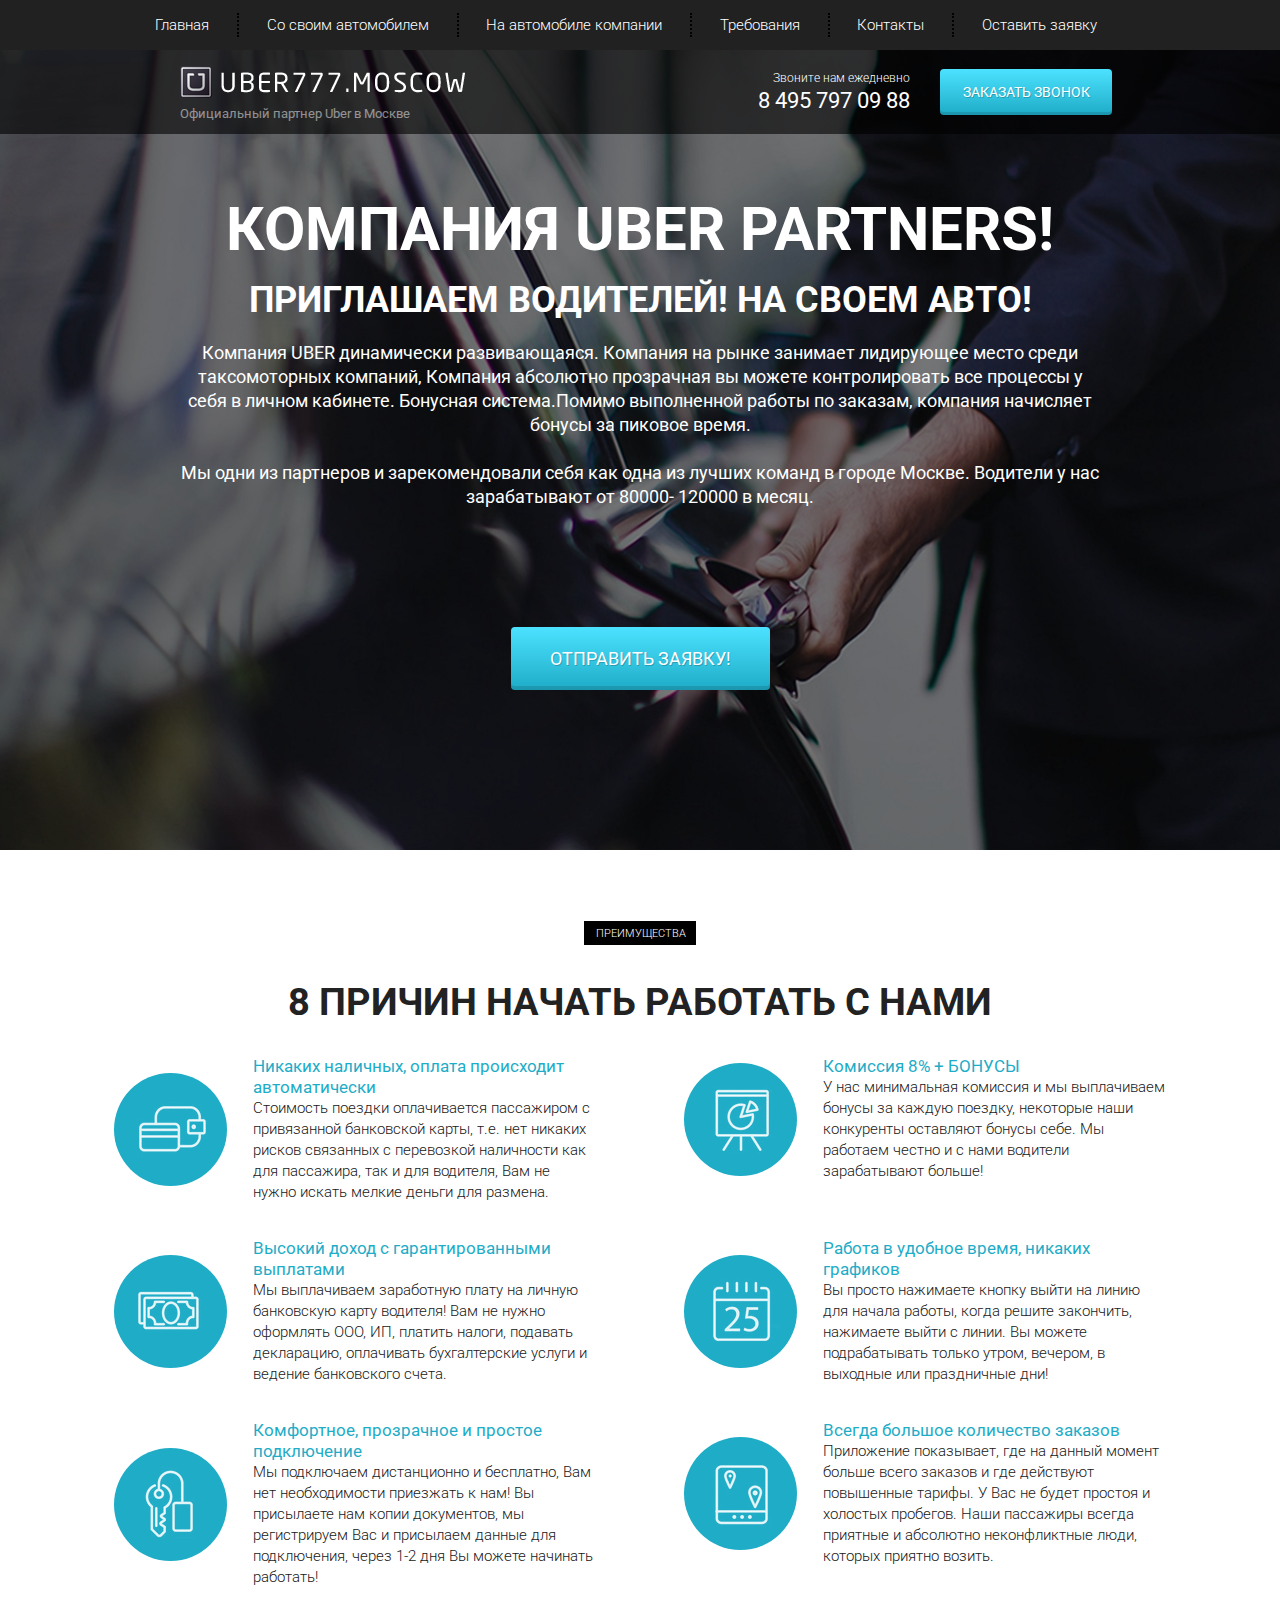
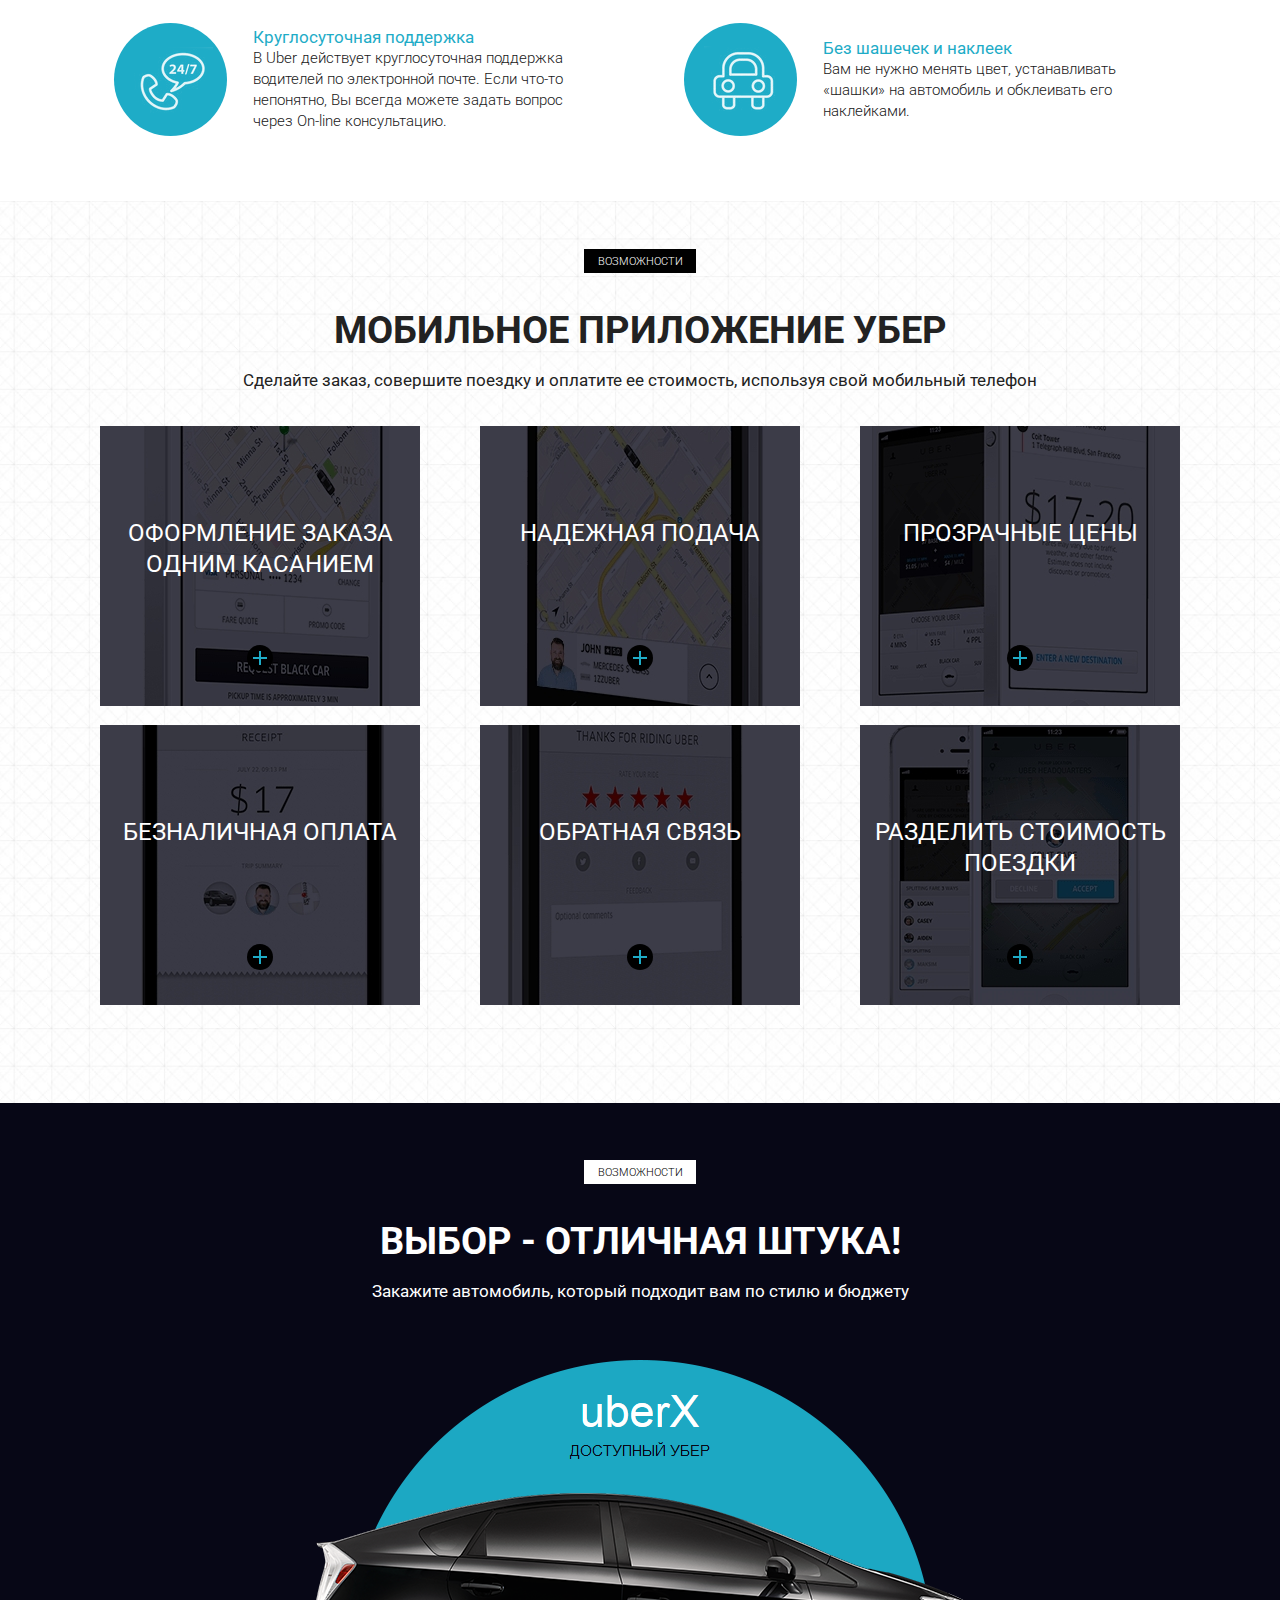
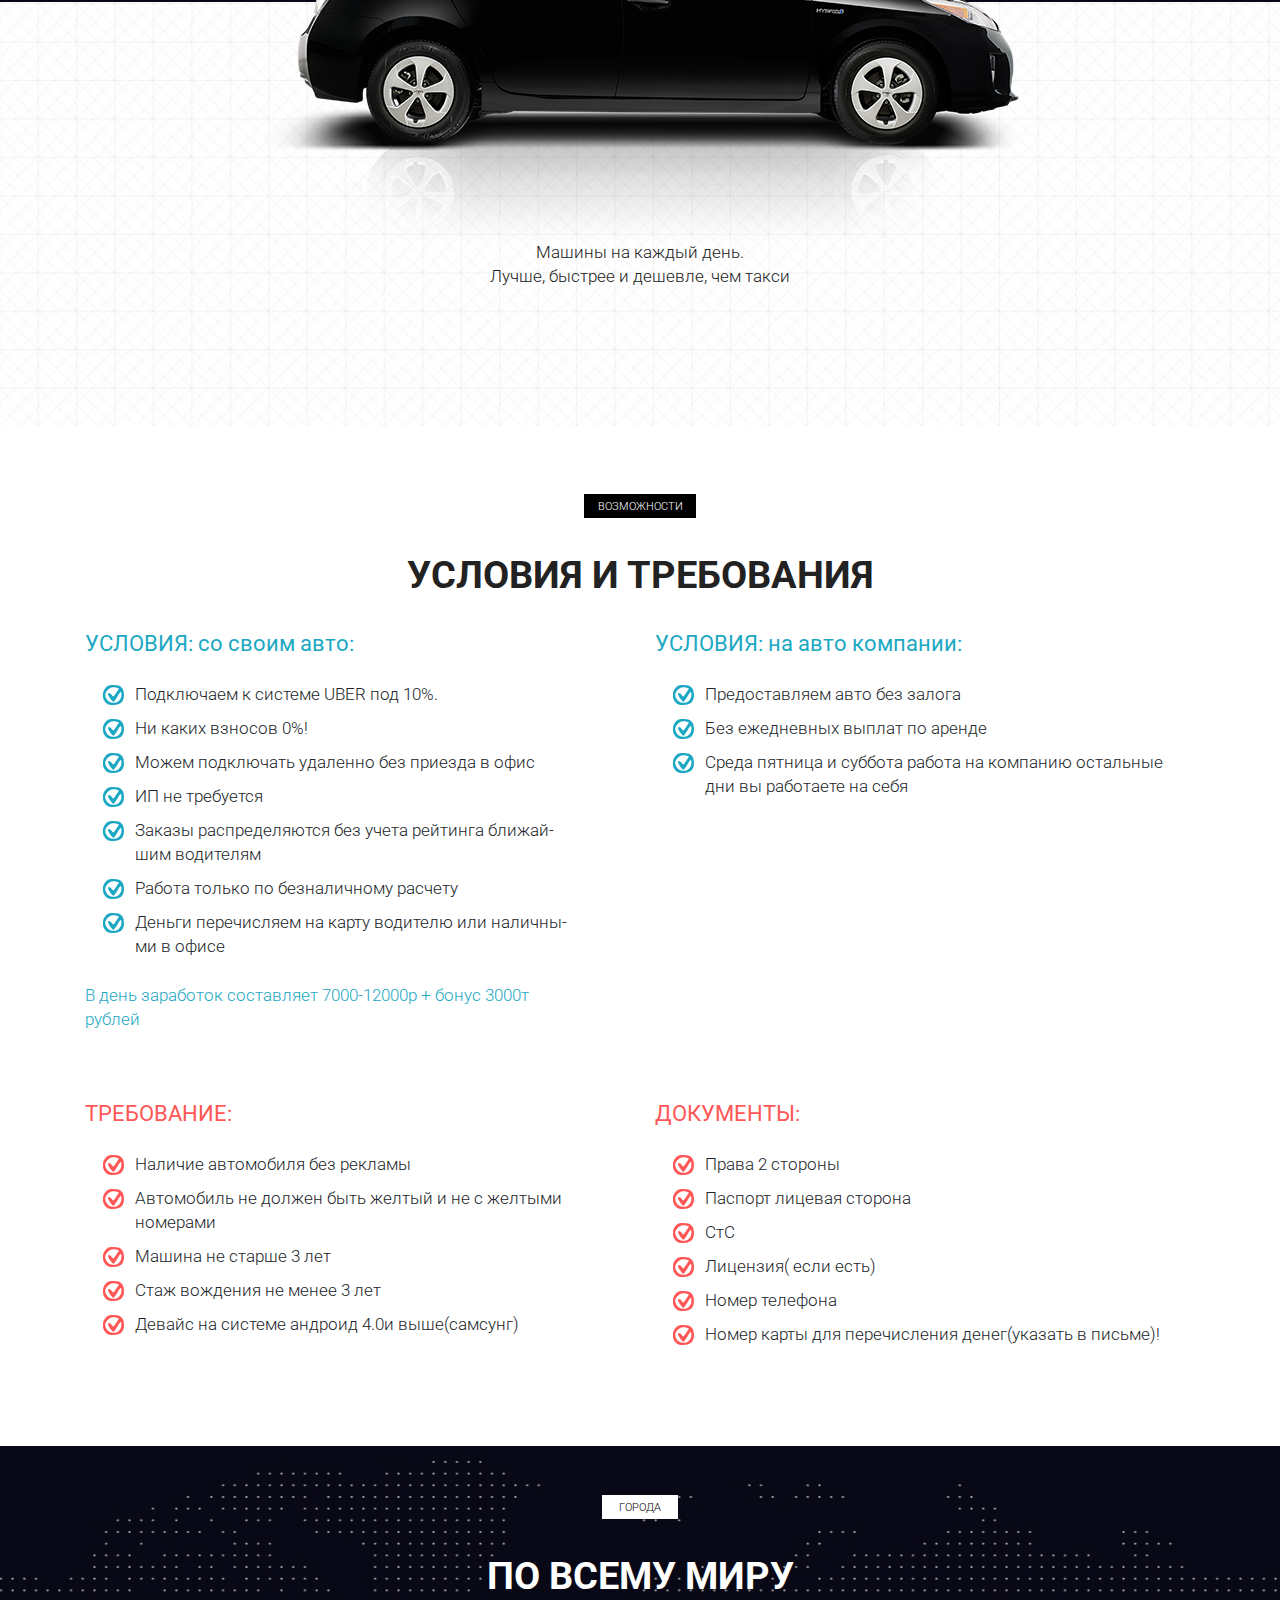
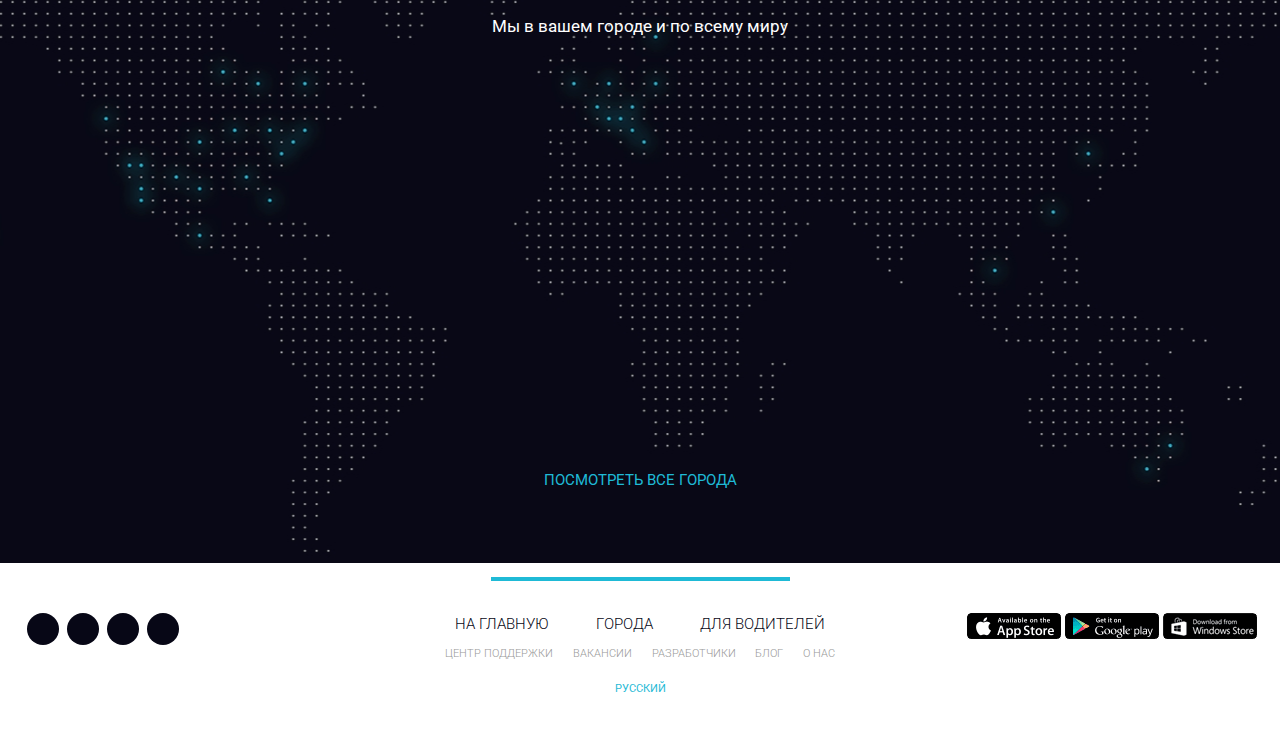
<file: index.html>
<!DOCTYPE html>
<html lang="ru">
<head>
    <meta charset="UTF-8">
    <meta name="viewport" content="width=device-width, initial-scale=1.0">
    <meta http-equiv="X-UA-Compatible" content="ie=edge">
    <title>Uber</title>
    <link rel="shortcut icon" href="icons/favicon.ico" type="image/x-icon">
    <link href="https://fonts.googleapis.com/css?family=Roboto:300,400,700&amp;subset=cyrillic-ext" rel="stylesheet">
    <link rel="stylesheet" href="css/bootstrap-reboot.min.css">
    <link rel="stylesheet" href="css/bootstrap-grid.min.css">
    <link rel="stylesheet" href="https://use.fontawesome.com/releases/v5.8.2/css/all.css" integrity="sha384-oS3vJWv+0UjzBfQzYUhtDYW+Pj2yciDJxpsK1OYPAYjqT085Qq/1cq5FLXAZQ7Ay" crossorigin="anonymous">
    <link rel="stylesheet" href="css/style.min.css">
</head>
<body>
    <header>
        <nav>
            <div class="container">
                <ul class="menu">
                    <li class="menu_item"><a href="#" class="menu_link">Главная</a></li>
                    <li class="menu_item"><a href="#require" class="menu_link">Со своим автомобилем</a></li>
                    <li class="menu_item"><a href="#require" class="menu_link">На автомобиле компании</a></li>
                    <li class="menu_item"><a href="#" class="menu_link">Требования</a></li>
                    <li class="menu_item"><a href="#" class="menu_link">Контакты</a></li>
                    <li class="menu_item"><a href="#" class="menu_link">Оставить заявку</a></li>
                </ul>
            </div>
            <div class="hamburger">
                <span></span>
                <span></span>
                <span></span>
            </div>
        </nav>
        <div class="subheader">
            <div class="container">
                <div class="row">
                    <div class="col-6 col-md-4 offset-md-1">
                        <a href="#" class="subheader_logo"><img src="icons/logo.png" alt="logo"></a>
                        <div class="subheader_official">Официальный партнер Uber в Москве</div>
                    </div>
    
                    <div class="xs-hidden col-md-3 offset-md-1 col-xl-2 offset-xl-2">
                        <div class="subheader_call">Звоните нам ежедневно</div>
                        <a href="tel:84957970988" class="subheader_phone">8 495 797 09 88</a>
                    </div>
    
                    <div class="col-6 col-md-3">
                        <a href="tel:84957970988" class="xs-visible subheader_phone">8 495 797 09 88</a>
                        <button class="subheader_btn">заказать звонок</button>
                    </div>
                </div>
            </div>
        </div>
    </header>

    <section class="promo">
        <div class="container">
            <div class="row">
                <div class="col-md-12 offset-md-0 col-lg-10 offset-lg-1">
                    <h1 class="promo_header">КОМПАНИЯ UBER PARTNERS!</h1>
                    <h2 class="promo_subheader">ПРИГЛАШАЕМ ВОДИТЕЛЕЙ! НА СВОЕМ АВТО!</h2>
                    <div class="promo_descr">
                        Компания UBER  динамически развивающаяся. Компания на рынке занимает лидирующее место среди
                        таксомоторных компаний, Компания абсолютно прозрачная вы можете контролировать все процессы у себя в личном кабинете. Бонуcная система.Помимо выполненной работы по заказам, компания начисляет бонусы за
                        пиковое время.
                        <br><br>
                        Мы одни из партнеров и зарекомендовали себя как одна из лучших команд в городе Москве.  Водители у нас
                        зарабатывают от 80000- 120000 в месяц.
                    </div>
                    <button class="promo_btn">ОТПРАВИТЬ ЗАЯВКУ!</button>
                </div>
            </div>
        </div>
    </section>

    <section class="reasons">
        <div class="container">
            <div class="label">преимущества</div>
            <h2 class="title">8 причин начать работать с нами</h2>
            <div class="row">
                <div class="col-md-6">
                    <div class="reasons_block">
                        <div class="reasons_round">
                            <img src="icons/reasons/reason_1.png" alt="reason">
                        </div>
                        <div class="reasons_descr">
                            <div class="reasons_subtitle">Никаких наличных, оплата происходит автоматически</div>
                            <div class="reasons_text">
                                Стоимость поездки оплачивается пассажиром с привязанной банковской карты, т.е. нет никаких рисков связанных с перевозкой наличности как для пассажира, так и для водителя, Вам не нужно искать мелкие деньги для размена.
                            </div>
                        </div>
                    </div>
                </div>
                <div class="col-md-6">
                    <div class="reasons_block">
                        <div class="reasons_round">
                            <img src="icons/reasons/reason_2.png" alt="reason">
                        </div>
                        <div class="reasons_descr">
                            <div class="reasons_subtitle">Комиссия 8% + БОНУСЫ</div>
                            <div class="reasons_text">
                                У нас минимальная комиссия и мы выплачиваем бонусы за каждую поездку, некоторые наши конкуренты оставляют бонусы себе. Мы работаем честно и с нами водители зарабатывают больше!
                            </div>
                        </div>
                    </div>
                </div>
                <div class="col-md-6">
                    <div class="reasons_block">
                        <div class="reasons_round">
                            <img src="icons/reasons/reason_3.png" alt="reason">
                        </div>
                        <div class="reasons_descr">
                            <div class="reasons_subtitle">Высокий доход с гарантированными выплатами</div>
                            <div class="reasons_text">
                                Мы выплачиваем заработную плату на личную банковскую карту водителя! Вам не нужно оформлять ООО, ИП, платить налоги, подавать декларацию, оплачивать бухгалтерские услуги и ведение банковского счета.
                            </div>
                        </div>
                    </div>
                </div>
                <div class="col-md-6">
                    <div class="reasons_block">
                        <div class="reasons_round">
                            <img src="icons/reasons/reason_4.png" alt="reason">
                        </div>
                        <div class="reasons_descr">
                            <div class="reasons_subtitle">Работа в удобное время, никаких графиков</div>
                            <div class="reasons_text">
                                Вы просто нажимаете кнопку выйти на линию для начала работы, когда решите закончить, нажимаете выйти с линии. Вы можете подрабатывать только утром, вечером, в выходные или праздничные дни!
                            </div>
                        </div>
                    </div>
                </div>
                <div class="col-md-6">
                    <div class="reasons_block">
                        <div class="reasons_round">
                            <img src="icons/reasons/reason_5.png" alt="reason">
                        </div>
                        <div class="reasons_descr">
                            <div class="reasons_subtitle">Комфортное, прозрачное и простое подключение</div>
                            <div class="reasons_text">
                                Мы подключаем дистанционно и бесплатно, Вам нет необходимости приезжать к нам! Вы присылаете нам копии документов, мы регистрируем Вас и присылаем данные для подключения, через 1-2 дня Вы можете начинать работать!
                            </div>
                        </div>
                    </div>
                </div>
                <div class="col-md-6">
                    <div class="reasons_block">
                        <div class="reasons_round">
                            <img src="icons/reasons/reason_6.png" alt="reason">
                        </div>
                        <div class="reasons_descr">
                            <div class="reasons_subtitle">Всегда большое количество заказов</div>
                            <div class="reasons_text">
                                Приложение показывает, где на данный момент больше всего заказов и где действуют повышенные тарифы. У Вас не будет простоя и холостых пробегов. Наши пассажиры всегда приятные и абсолютно неконфликтные люди, которых приятно возить.
                            </div>
                        </div>
                    </div>
                </div>
                <div class="col-md-6">
                    <div class="reasons_block">
                        <div class="reasons_round">
                            <img src="icons/reasons/reason_7.png" alt="reason">
                        </div>
                        <div class="reasons_descr">
                            <div class="reasons_subtitle">Круглосуточная поддержка</div>
                            <div class="reasons_text">
                                В Uber действует круглосуточная поддержка водителей по электронной почте. Если что-то непонятно, Вы всегда можете задать вопрос через On-line консультацию.
                            </div>
                        </div>
                    </div>
                </div>
                <div class="col-md-6">
                    <div class="reasons_block">
                        <div class="reasons_round">
                            <img src="icons/reasons/reason_8.png" alt="reason">
                        </div>
                        <div class="reasons_descr">
                            <div class="reasons_subtitle">Без шашечек и наклеек</div>
                            <div class="reasons_text">
                                Вам не нужно менять цвет, устанавливать «шашки» на автомобиль и обклеивать его наклейками.
                            </div>
                        </div>
                    </div>
                </div>
            </div>
        </div>
    </section>

    <section class="mobile">
        <div class="container">
            <div class="label">возможности</div>
            <h2 class="title">мобильное приложение убер</h2>
            <div class="subtitle">Сделайте заказ, совершите поездку и оплатите ее стоимость, используя свой мобильный телефон</div>

            <div class="row">
                <div class="col-md-6 col-lg-4">
                    <div class="mobile_item mobile_item_1">
                        <div class="mobile_item_subtitle">
                            оформление заказа одним касанием
                        </div>
                        <div class="mobile_item_plus"></div>
                    </div>
                </div>
                <div class="col-md-6 col-lg-4">
                    <div class="mobile_item mobile_item_2">
                        <div class="mobile_item_subtitle">
                            надежная подача
                        </div>
                        <div class="mobile_item_plus"></div>
                    </div>
                </div>
                <div class="col-md-6 col-lg-4">
                    <div class="mobile_item mobile_item_3">
                        <div class="mobile_item_subtitle">
                            прозрачные цены
                        </div>
                        <div class="mobile_item_plus"></div>
                    </div>
                </div>
                <div class="col-md-6 col-lg-4">
                    <div class="mobile_item mobile_item_4">
                        <div class="mobile_item_subtitle">
                            безналичная оплата
                        </div>
                        <div class="mobile_item_plus"></div>
                    </div>
                </div>
                <div class="col-md-6 col-lg-4">
                    <div class="mobile_item mobile_item_5">
                        <div class="mobile_item_subtitle">
                            обратная связь
                        </div>
                        <div class="mobile_item_plus"></div>
                    </div>
                </div>
                <div class="col-md-6 col-lg-4">
                    <div class="mobile_item mobile_item_6">
                        <div class="mobile_item_subtitle">
                            разделить стоимость поездки
                        </div>
                        <div class="mobile_item_plus"></div>
                    </div>
                </div>
            </div>
        </div>
    </section>

    <section class="choice">
        <div class="container">
            <div class="black"></div>
            <div class="label label_white">возможности</div>
            <h2 class="title title_white hidden-320">Выбор - отличная штука!</h2>
            <div class="subtitle subtitle_white hidden-320">Закажите автомобиль, который подходит вам по стилю и бюджету</div>

            <img src="img/car.png" alt="uber car" class="choice_img">
            <div class="choice_descr">
                Машины на каждый день.<br>
                Лучше, быстрее и дешевле, чем такси
            </div>
        </div>
    </section>

    <section class="require" id="require">
        <div class="container">
            <div class="label">возможности</div>
            <h2 class="title">условия и требования</h2>
        <div class="row">
            <div class="col-md-6">
                <div class="require_block">
                    <div class="require_title">
                        УСЛОВИЯ: со своим авто:
                    </div>
                    <ul class="require_list">
                        <li>Подключаем к системе UBER  под 10%.</li>
                        <li>
                            Ни каких взносов  0%!
                        </li>
                        <li>
                            Можем подключать удаленно без приезда в офис
                        </li>
                        <li>
                            ИП не требуется
                        </li>
                        <li>
                            Заказы распределяются без учета рейтинга ближай-<br>шим водителям
                        </li>
                        <li>
                            Работа только по безналичному расчету
                        </li>
                        <li>
                            Деньги перечисляем на карту водителю или наличны-<br>ми в офисе
                        </li>
                    </ul>
                    <div class="require_descr">
                        В день заработок составляет 7000-12000р + бонус 3000т<br> рублей
                    </div>
                </div>
            </div>
            <div class="col-md-6">
                <div class="require_block">
                    <div class="require_title">
                        УСЛОВИЯ: на авто компании:
                    </div>
                    <ul class="require_list">
                        <li>
                            Предоставляем авто без залога
                        </li>
                        <li>
                            Без ежедневных выплат по аренде
                        </li>
                        <li>
                            Среда пятница и суббота работа на компанию остальные дни вы работаете на себя
                        </li>
                    </ul>
                </div>
            </div>
            <div class="col-md-6">
                <div class="require_block require_block_nmb warning">
                    <div class="require_title">
                        ТРЕБОВАНИЕ:
                    </div>
                    <ul class="require_list">
                        <li>
                            Наличие автомобиля без рекламы
                        </li>
                        <li>
                            Автомобиль не должен быть желтый и не с желтыми номерами
                        </li>
                        <li>
                            Машина не старше 3 лет
                        </li>
                        <li>
                            Стаж вождения не менее 3 лет
                        </li>
                        <li>
                            Девайс на системе андроид 4.0и выше(самсунг)
                        </li>
                    </ul>
                </div>
            </div>
            <div class="col-md-6">
                <div class="require_block require_block_nmb warning">
                    <div class="require_title">
                        ДОКУМЕНТЫ:
                    </div>
                    <ul class="require_list">
                        <li>
                            Права 2 стороны
                        </li>
                        <li>
                            Паспорт лицевая сторона
                        </li>
                        <li>
                            СтС
                        </li>
                        <li>
                            Лицензия( если есть)
                        </li>
                        <li>
                            Номер телефона
                        </li>
                        <li>
                            Номер карты для перечисления денег(указать в письме)!
                        </li>
                    </ul>
                </div>
            </div>
        </div>
        </div>
    </section>

    <section class="world">
        <div class="container">
            <div class="label label_white label_min">города</div>
            <h2 class="title title_white">По всему миру</h2>
            <div class="subtitle subtitle_white">Мы в вашем городе и по всему миру</div>

            <a href="#" class="world_link">посмотреть все города</a>
        </div>
    </section>

    <footer>
        <div class="footer_divider"></div>
        <div class="footer_wrapper">
            <!-- Если не оборачивать каждый блок в обертку - получится криво -->
            <div>
                <div class="footer_social">
                    <a href="#" class="footer_social_item">
                        <i class="fab fa-facebook-f"></i>
                    </a>
                    <a href="#" class="footer_social_item">
                        <i class="fab fa-twitter"></i>
                    </a>
                    <a href="#" class="footer_social_item">
                        <i class="fab fa-linkedin"></i>
                    </a>
                    <a href="#" class="footer_social_item">
                        <i class="fab fa-instagram"></i>
                    </a>
                </div>
            </div>
            <div>
                <div class="footer_links">
                    <div class="footer_links_main">
                        <a href="#">на главную</a>
                        <a href="#">города</a>
                        <a href="#">для водителей</a>
                    </div>
                    <div class="footer_links_sub">
                        <a href="#">центр поддержки</a>
                        <a href="#">вакансии</a>
                        <a href="#">разработчики</a>
                        <a href="#">блог</a>
                        <a href="#">о нас</a>
                    </div>
                    <a href="#" class="footer_links_lang">Русский</a>
                </div>
            </div>
            <div>
                <div class="footer_mobile">
                    <a href="#">
                        <img src="img/app_store.png" alt="App Store">
                    </a>
                    <a href="#">
                        <img src="img/google_play.png" alt="Google play">
                    </a>
                    <a href="#">
                        <img src="img/windows_store.png" alt="Windows store">
                    </a>
                </div>
            </div>
        </div>
    </footer>

    <script src="js/script.js"></script>
</body>
</html>
</file>
<file: css/style.min.css>
*{font-family:'Roboto', sans-serif}header{position:relative;height:50px}nav{position:fixed;width:100%;height:50px;background-color:#212121;z-index:5}.hamburger{display:none}.menu{display:-webkit-box;display:-ms-flexbox;display:flex;-webkit-box-pack:justify;-ms-flex-pack:justify;justify-content:space-between;padding:13px 70px;margin:0;list-style-type:none}.menu_link{color:#ffffff;font-size:15px;font-weight:300}.menu_link:hover{text-decoration:none;color:#1eacc7}.menu_item{border-right:2px dotted black;padding-right:28px}.menu_item:last-child{border-right:none}.subheader{position:absolute;top:50px;width:100%;height:84px;background-color:rgba(0,0,0,0.6)}.subheader_logo{display:block;max-width:100%;margin-top:16px}.subheader_official{margin-top:6px;opacity:0.5;color:#ffffff;font-size:13px;font-weight:400}.subheader_call{color:#ffffff;font-size:12px;font-weight:300;margin-top:19px;text-align:right}.subheader_phone{display:block;margin-top:8px;color:#ffffff;font-size:22px;font-weight:400;text-transform:uppercase;text-align:right;line-height:12px}.subheader_phone:hover{text-decoration:none;color:#fff}.subheader_btn{margin-top:19px;width:172px;height:46px;-webkit-box-shadow:inset 0 -3px 0 rgba(0,0,0,0.12);box-shadow:inset 0 -3px 0 rgba(0,0,0,0.12);border:none;border-radius:4px;background-image:-webkit-gradient(linear, left bottom, left top, from(#1eacc7), to(#4ce2ff));background-image:linear-gradient(to top, #1eacc7 0%, #4ce2ff 100%);text-shadow:1px 1px 0 rgba(0,0,0,0.21);color:#ffffff;font-size:14px;font-weight:400;text-transform:uppercase}.subheader_btn:hover{background-image:none;background-color:#1eacc7}.promo{min-height:800px;background:url("../img/bg/main_bg.jpg") center center/cover no-repeat;padding:150px 0 135px 0}.promo_header{color:#ffffff;font-weight:700;text-transform:uppercase;font-size:60px;line-height:60px;margin:0;text-align:center}.promo_subheader{color:#ffffff;font-weight:700;text-transform:uppercase;font-size:36px;line-height:36px;margin:0;margin-top:22px;text-align:center}.promo_descr{color:#ffffff;font-size:18px;font-weight:400;line-height:24px;text-align:center;margin-top:23px}.promo_btn{display:block;margin:118px auto 0 auto;width:259px;height:63px;-webkit-box-shadow:inset 0 -4px 0 rgba(0,0,0,0.12);box-shadow:inset 0 -4px 0 rgba(0,0,0,0.12);border:none;border-radius:4px;background-image:-webkit-gradient(linear, left bottom, left top, from(#1eacc7), to(#4ce2ff));background-image:linear-gradient(to top, #1eacc7 0%, #4ce2ff 100%);text-shadow:1px 1px 0 rgba(0,0,0,0.21);color:#ffffff;font-size:18px;font-weight:400;text-transform:uppercase}.promo_btn:hover{background-image:none;background-color:#1eacc7}.reasons{padding:71px 0 65px 0}.reasons_block{display:-webkit-box;display:-ms-flexbox;display:flex;-webkit-box-pack:center;-ms-flex-pack:center;justify-content:center;-webkit-box-align:center;-ms-flex-align:center;align-items:center;margin-top:35px}.reasons_round{display:-webkit-box;display:-ms-flexbox;display:flex;-webkit-box-pack:center;-ms-flex-pack:center;justify-content:center;-webkit-box-align:center;-ms-flex-align:center;align-items:center;margin-right:26px;width:113px;height:113px;background-color:#1eacc7;border-radius:100%}.reasons_descr{width:343px}.reasons_subtitle{line-height:21px;color:#1eacc7;font-size:17px;font-weight:400}.reasons_text{color:#202020;font-size:15px;font-weight:300;line-height:21px}.label{position:relative;margin:0 auto;height:24px;width:112px;padding:5px 12px;background-color:#000000;color:#ffffff;font-size:11px;font-weight:300;text-transform:uppercase;text-align:center;z-index:2}.label_white{background-color:#fff;color:#000}.label_min{width:76px}.title{position:relative;margin-bottom:0;margin-top:38px;color:#222222;font-size:38px;line-height:38px;font-weight:700;text-transform:uppercase;text-align:center;z-index:2}.title_white{color:#fff}.subtitle{position:relative;margin-top:19px;color:#222222;font-size:17px;font-weight:400;text-align:center;z-index:2}.subtitle_white{color:#fff}.mobile{min-height:864px;padding:48px 0 79px 0;background:url("../img/bg/mobile_app.png") center center/cover no-repeat}.mobile .row{margin-top:32px}.mobile_item{position:relative;width:320px;height:280px;margin:0 auto;margin-bottom:19px;padding-top:92px}.mobile_item_1{background:url("../img/bg/mobile_screen_1.jpg") center center/cover no-repeat}.mobile_item_2{background:url("../img/bg/mobile_screen_2.jpg") center center/cover no-repeat}.mobile_item_3{background:url("../img/bg/mobile_screen_3.jpg") center center/cover no-repeat}.mobile_item_4{background:url("../img/bg/mobile_screen_4.jpg") center center/cover no-repeat}.mobile_item_5{background:url("../img/bg/mobile_screen_5.jpg") center center/cover no-repeat}.mobile_item_6{background:url("../img/bg/mobile_screen_6.jpg") center center/cover no-repeat}.mobile_item_subtitle{color:#ffffff;font-size:24px;font-weight:400;line-height:31px;text-transform:uppercase;text-align:center}.mobile_item_plus{display:-webkit-box;display:-ms-flexbox;display:flex;-webkit-box-pack:center;-ms-flex-pack:center;justify-content:center;-webkit-box-align:center;-ms-flex-align:center;align-items:center;position:absolute;bottom:35px;left:50%;-webkit-transform:translateX(-50%);transform:translateX(-50%);width:26px;height:26px;background-color:#000000;margin:0 auto;border-radius:100%;cursor:pointer}.mobile_item_plus:before{content:'';display:block;width:14px;height:2px;background-color:#1eacc7;-webkit-transition:0.3s all;transition:0.3s all}.mobile_item_plus:after{content:'';position:absolute;left:50%;-webkit-transform:translateX(-50%);transform:translateX(-50%);display:block;height:14px;width:2px;background-color:#1eacc7;-webkit-transition:0.3s all;transition:0.3s all}.mobile_item_plus:hover:before,.mobile_item_plus:hover:after{background-color:#ff5656}.choice{position:relative;min-height:895px;padding:57px 0 138px 0;background:url("../img/bg/mobile_app.png") center center/cover no-repeat}.choice_img{position:relative;display:block;margin:56px auto 0 auto;z-index:2}.choice_descr{text-align:center;color:#222222;font-size:17px;font-weight:300;line-height:24px}.choice .black{position:absolute;top:0;left:0;height:499px;width:100%;background-color:#070716;z-index:1}.require{padding:68px 0 84px 0}.require_block{margin:33px 0}.require_block_nmb{margin-bottom:0px}.require_title{color:#1ca8c3;font-size:22px;font-weight:400}.require_list{list-style-type:none;padding-left:50px;margin-top:22px}.require_list li{position:relative;font-size:17px;font-weight:300;line-height:24px;margin-bottom:10px}.require_list li:before{content:'';display:block;position:absolute;left:-32px;top:3px;width:21px;height:20px;background:url("../icons/check_blue.svg") center center/cover no-repeat}.require_descr{margin-top:25px;font-size:17px;font-weight:300;line-height:24px;color:#1ca8c3}.require .warning .require_title{color:#ff5656}.require .warning .require_list li:before{background:url("../icons/check_red.svg") center center/cover no-repeat}.world{position:relative;min-height:717px;padding:49px 0;background:url("../img/bg/map.jpg") center center/cover no-repeat}.world_link{position:absolute;left:50%;-webkit-transform:translateX(-50%);transform:translateX(-50%);bottom:49px;text-align:center;font-size:15px;font-weight:400;line-height:68px;text-transform:uppercase;color:#1fbad6}.world_link:hover{text-decoration:none;color:#fff}footer{padding:14px 23px 39px 23px}footer a:hover{text-decoration:none}.footer_divider{width:299px;height:4px;background-color:#1fbad6;margin:0 auto}.footer_wrapper{display:-webkit-box;display:-ms-flexbox;display:flex;-webkit-box-pack:justify;-ms-flex-pack:justify;justify-content:space-between;-webkit-box-align:start;-ms-flex-align:start;align-items:flex-start;padding-top:32px}.footer_wrapper>div{width:33%}.footer_wrapper>div:nth-child(3){display:-webkit-box;display:-ms-flexbox;display:flex;-webkit-box-pack:end;-ms-flex-pack:end;justify-content:flex-end}.footer_social{width:160px;display:-webkit-box;display:-ms-flexbox;display:flex;-webkit-box-pack:justify;-ms-flex-pack:justify;justify-content:space-between}.footer_social_item{display:-webkit-box;display:-ms-flexbox;display:flex;-webkit-box-pack:center;-ms-flex-pack:center;justify-content:center;-webkit-box-align:center;-ms-flex-align:center;align-items:center;margin:0 4px;width:32px;height:32px;background-color:#070716;border-radius:100%}.footer_social_item i{color:#fff}.footer_links{width:390px;margin:0 auto}.footer_links_main{display:-webkit-box;display:-ms-flexbox;display:flex;-webkit-box-pack:justify;-ms-flex-pack:justify;justify-content:space-between;padding:0 10px}.footer_links_main a{color:#070716;font-size:15px;font-weight:300;text-transform:uppercase}.footer_links_sub{display:-webkit-box;display:-ms-flexbox;display:flex;-webkit-box-pack:justify;-ms-flex-pack:justify;justify-content:space-between;margin-top:10px}.footer_links_sub a{color:#999999;font-size:11px;font-weight:300;text-transform:uppercase}.footer_links_lang{display:block;margin:0 auto;color:#1fbad6;font-size:11px;font-weight:400;margin-top:19px;text-transform:uppercase;text-align:center}.xs-visible{display:none}@media (max-width: 1200px){.menu_item{padding-right:20px}.menu_link{font-size:13px}.promo_header{font-size:50px}.reasons_block{-webkit-box-align:start;-ms-flex-align:start;align-items:flex-start}.reasons_descr{width:300px}.mobile_item{width:290px}.mobile_item_subtitle{font-size:22px}.choice{padding:55px 0;min-height:840px}.require br{display:none}.footer_wrapper>div{width:50%}.footer_wrapper>div:nth-child(1){width:25%}.footer_wrapper>div:nth-child(3){width:25%;display:-webkit-box;display:-ms-flexbox;display:flex;-webkit-box-pack:end;-ms-flex-pack:end;justify-content:flex-end}.footer_mobile{display:-webkit-box;display:-ms-flexbox;display:flex}.footer_mobile a{margin:0 3px}.footer_mobile a img{width:100%}}@media (max-width: 991px){.title{font-size:28px}.menu_item{padding-right:8px}.menu_link{font-size:10px}.subheader_logo img{width:100%}.subheader_official{font-size:11px}.subheader_phone{font-size:18px}.subheader_btn{margin-top:21px;height:40px;width:100%}.promo_header{font-size:40px}.promo_subheader{font-size:30px}.reasons_block{-webkit-box-orient:vertical;-webkit-box-direction:normal;-ms-flex-direction:column;flex-direction:column;-webkit-box-align:center;-ms-flex-align:center;align-items:center}.reasons_round{margin-right:0}.reasons_descr{width:300px;margin-top:20px}.choice{min-height:800px}.choice_img{width:100%}.world{min-height:650px}.footer_wrapper{-ms-flex-wrap:wrap;flex-wrap:wrap}.footer_wrapper>div{width:100%;display:-webkit-box;display:-ms-flexbox;display:flex;-webkit-box-pack:center;-ms-flex-pack:center;justify-content:center;margin-bottom:20px}.footer_wrapper>div:nth-child(1){width:100%}.footer_wrapper>div:nth-child(3){width:100%;-webkit-box-pack:center;-ms-flex-pack:center;justify-content:center}}@media (max-width: 767px){.title{margin-top:25px}.menu{position:fixed;-webkit-box-orient:vertical;-webkit-box-direction:normal;-ms-flex-direction:column;flex-direction:column;-webkit-box-pack:center;-ms-flex-pack:center;justify-content:center;-webkit-box-align:center;-ms-flex-align:center;align-items:center;top:0;left:-100%;width:50%;height:100vh;padding:20px 15px;background-color:rgba(0,0,0,0.8);-webkit-transition:0.6s all;transition:0.6s all}.menu_active{left:0}.menu_item{padding-right:0;border:none;margin:10px 0}.menu_link{font-size:20px}.hamburger{display:block;position:absolute;right:10px;top:50%;-webkit-transform:translateY(-50%);transform:translateY(-50%);width:26px;height:12px}.hamburger span{display:block;height:2px;width:100%;background-color:#fff;margin-bottom:2px;-webkit-transition:0.5s all;transition:0.5s all}.hamburger_active span{margin-bottom:-2px}.hamburger_active span:nth-child(1){-webkit-transform:translateY(3px) rotate(-45deg);transform:translateY(3px) rotate(-45deg)}.hamburger_active span:nth-child(2){display:none}.hamburger_active span:nth-child(3){-webkit-transform:translateY(3px) rotate(45deg);transform:translateY(3px) rotate(45deg)}.xs-hidden{display:none}.xs-visible{display:block}.subheader_phone{display:block;margin-top:10px;color:#ffffff;font-size:16px;font-weight:400;text-transform:uppercase;text-align:center}.subheader_btn{display:block;width:200px;height:40px;margin:0 auto;margin-top:10px}.promo_header{line-height:45px}.reasons{padding:40px 0}.reasons_descr{width:350px}.reasons_subtitle{text-align:center}.reasons_text{margin-top:10px}.mobile{padding:40px 0}.choice{min-height:600px;padding:40px 0}.require{padding:40px 0}.world{min-height:450px}}@media (max-width: 575px){nav{height:30px}header{height:30px}.title{font-size:16px;margin-top:15px;line-height:16px}.subtitle{font-size:14px;line-height:21px;margin-top:11px}.subheader{height:60px;top:30px}.subheader_official{display:none}.subheader_logo{margin-top:16px}.subheader_phone{font-size:12px;font-weight:400;text-transform:uppercase;margin-top:11px}.subheader_btn{width:110px;height:22px;font-size:9px;margin-top:6px}.subheader_btn:hover{background-image:-webkit-gradient(linear, left bottom, left top, from(#1eacc7), to(#4ce2ff));background-image:linear-gradient(to top, #1eacc7 0%, #4ce2ff 100%)}.promo{min-height:400px;padding:93px 0 35px 0}.promo_descr{display:none}.promo_header{font-size:30px;padding:0 24px;line-height:35px}.promo_subheader{font-size:20px;margin-top:33px;padding:0 10px;line-height:30px}.promo_btn{width:210px;height:50px;margin-top:72px;font-size:16px}.promo_btn:hover{background-image:-webkit-gradient(linear, left bottom, left top, from(#1eacc7), to(#4ce2ff));background-image:linear-gradient(to top, #1eacc7 0%, #4ce2ff 100%)}.menu{width:85%}.menu_item{width:100%;text-align:center;padding:5px 0}.menu_link{display:block}.hamburger_active span:nth-child(1){-webkit-transform:translateY(5px) rotate(-45deg);transform:translateY(5px) rotate(-45deg)}.hamburger_active span:nth-child(3){-webkit-transform:translateY(5px) rotate(45deg);transform:translateY(5px) rotate(45deg)}.reasons{padding:22px 0 36px 0}.reasons_block{margin-top:26px}.reasons_round{width:100px;height:100px}.reasons_descr{width:100%;margin-top:27px}.reasons_subtitle{font-size:16px;text-align:left}.reasons_text{margin-top:0}.mobile{padding:20px 0 40px 0}.mobile .row{margin-top:30px}.mobile_item{height:254px;padding:81px 40px 0 40px}.mobile_item_subtitle{font-size:18px;line-height:31px}.mobile_item_plus{bottom:28px}.mobile_item_plus:hover:before,.mobile_item_plus:hover:after{background-color:#1eacc7}.choice{padding:25px 0 33px 0;min-height:390px;background:#000}.choice_img{margin-top:35px}.choice_descr{margin-top:23px;color:#ffffff;font-size:17px;font-weight:300;line-height:24px}.choice .black{display:none}.hidden-320{display:none}.require{padding:25px}.require_block{margin:30px 0 0 0}.require_title{font-size:16px}.require_list{padding-left:30px;margin-top:5px}.require_list li{font-size:14px;margin-bottom:5px;line-height:20px}.require_descr{font-size:14px;margin-top:15px}.world{min-height:360px;padding:25px 0 30px 0}.world_link{width:200px;display:block;bottom:30px;line-height:15px}footer{padding:25px 0 20px 0}.footer_divider{width:253px;margin:0 auto}.footer_wrapper{padding-top:22px}.footer_wrapper>div{margin-bottom:20px}.footer_wrapper>div:nth-child(1){-webkit-box-ordinal-group:3;-ms-flex-order:2;order:2}.footer_wrapper>div:nth-child(2){-webkit-box-ordinal-group:2;-ms-flex-order:1;order:1}.footer_wrapper>div:nth-child(3){-webkit-box-ordinal-group:4;-ms-flex-order:3;order:3}.footer_links{width:290px}.footer_links_main{padding:0;font-size:14px}.footer_links_sub{-ms-flex-wrap:wrap;flex-wrap:wrap;-webkit-box-pack:center;-ms-flex-pack:center;justify-content:center}.footer_links_sub a{margin:0 7px}.footer_links_lang{margin-top:10px}}
/*# sourceMappingURL=style.min.css.map */
</file>
